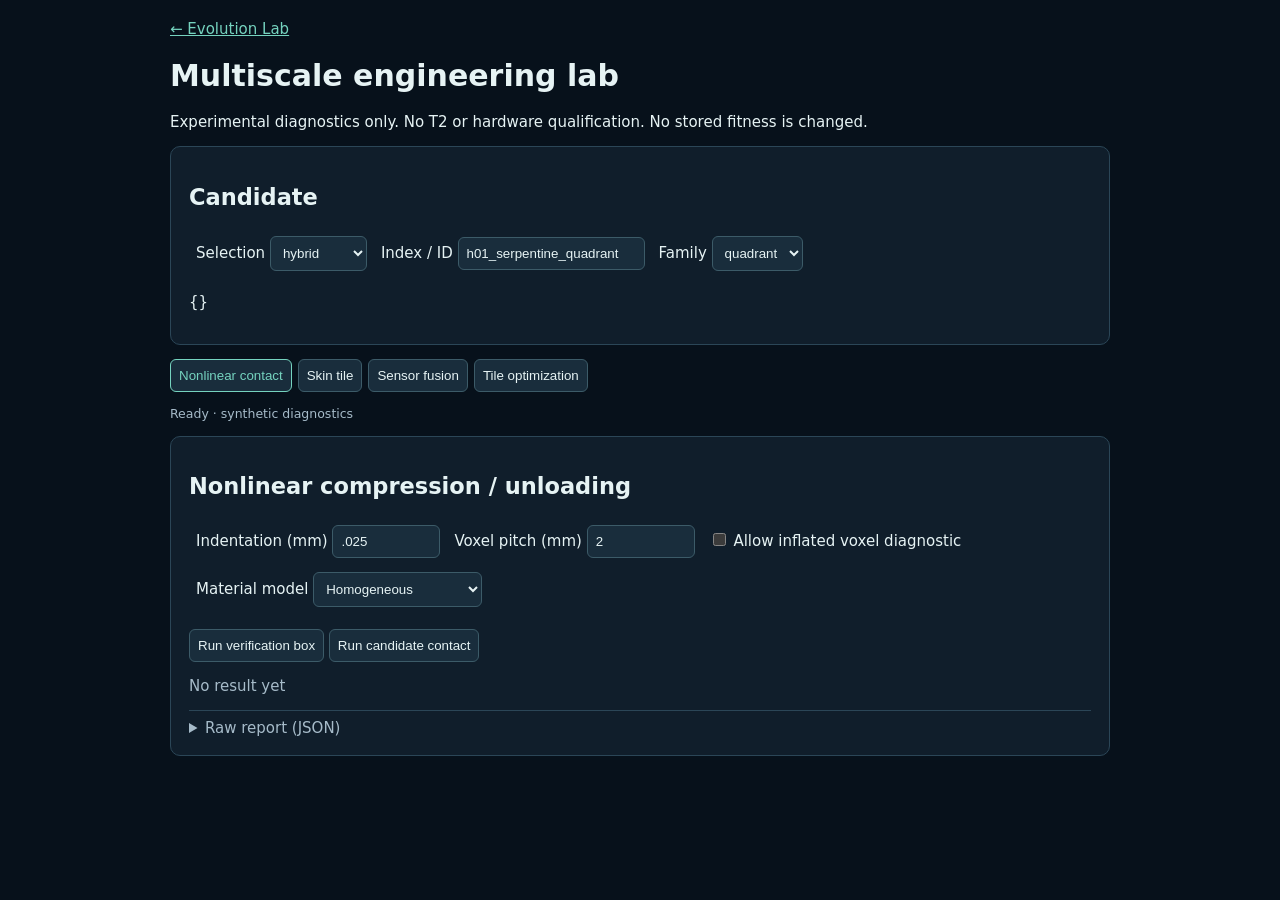
<file: neuroskin_v30/lab.html>
<!doctype html><html lang="en"><meta charset="utf-8"><meta name="viewport" content="width=device-width,initial-scale=1"><title>NeuroSkin · Multiscale lab</title>
<script src="/static/plotly.min.js"></script><script src="/static/lab_visuals.js"></script><script src="/static/skin_patch_visual.js"></script><style>html{background:#07111b;color-scheme:dark}html.embedded-root{background:#101e2b}body{display:flow-root;box-sizing:border-box;font:15px system-ui;background:#07111b;color:#e6f3f4;max-width:980px;margin:auto;padding:20px}a{color:#75d3bf}section{border:1px solid #2b4657;background:#101e2b;border-radius:10px;padding:18px;margin:14px 0}label{display:inline-block;margin:7px}input,select,button{background:#192d3c;color:inherit;border:1px solid #3c5b68;border-radius:6px;padding:8px}input[type=number]{width:90px}button{cursor:pointer}button:disabled{opacity:.5}pre{white-space:pre-wrap;overflow-wrap:anywhere;max-height:350px;overflow:auto}#maps{display:flex;flex-wrap:wrap;gap:14px}.map{display:grid;gap:3px}.cell{min-width:40px;padding:7px;text-align:center;border-radius:4px;font-size:12px;color:#e6f3f4}small{color:#a6bbc9}[hidden]{display:none!important}#labTabs{display:flex;flex-wrap:wrap;gap:6px;margin:12px 0}#labTabs button[aria-selected=true]{border-color:#75d3bf;color:#75d3bf}.embedded{max-width:none;margin:0;padding:0;background:#101e2b}.embedded>#backToEvolution,.embedded>h1,.embedded>p{display:none}.embedded section{margin:8px 0}.embedded pre{max-height:420px}.embedded #maps{overflow:auto}button:focus-visible{outline:2px solid #75d3bf;outline-offset:2px}.lab-metrics{display:grid;grid-template-columns:repeat(auto-fit,minmax(150px,1fr));gap:8px;margin:12px 0}.lab-metrics:empty{display:none}.lab-metric{background:#192d3c;padding:10px;border-radius:7px;display:grid;gap:4px;min-width:0}.lab-metric strong{color:#75d3bf;font-size:17px;overflow-wrap:anywhere}.lab-table{grid-column:1/-1;width:100%;border-collapse:collapse;font-size:12px}.lab-table th,.lab-table td{border-bottom:1px solid #2b4657;padding:8px;text-align:right}.lab-table th:first-child,.lab-table td:first-child{text-align:left}.lab-status,.lab-activity{color:#a6bbc9}.lab-raw{border-top:1px solid #2b4657;padding-top:8px;margin-top:8px}.lab-raw summary{color:#a6bbc9;cursor:pointer}@media(max-width:620px){.lab-table{display:block;overflow:auto;white-space:nowrap}.lab-metrics{grid-template-columns:repeat(auto-fit,minmax(125px,1fr))}} .lab-visuals{display:grid;grid-template-columns:repeat(2,minmax(0,1fr));gap:8px;margin:10px 0}.lab-visuals[hidden]{display:none!important}.lab-visual-plot{height:340px;min-width:0}.lab-visuals .lab-visual-controls,.lab-visuals .lab-visual-note{grid-column:1/-1}.lab-visual-controls{display:flex;flex-wrap:wrap;gap:6px;align-items:center}.lab-visual-wide{grid-column:1/-1;height:420px}@media(max-width:720px){.lab-visuals{grid-template-columns:1fr}.lab-visual-plot,.lab-visual-wide{height:300px}}.skin-patch-plot{height:540px;min-height:320px;max-height:1400px;resize:vertical;overflow:hidden;border-bottom:3px solid #3c5b68}#optGridSizes{border:1px solid #2b4657;border-radius:6px;margin:10px 0}#skinPatchDesign{max-width:100%}</style>
<a id="backToEvolution" href="/">← Evolution Lab</a><h1>Multiscale engineering lab</h1><p>Experimental diagnostics only. No T2 or hardware qualification. No stored fitness is changed.</p>
<section><h2>Candidate</h2><label>Selection <select id="selection"><option>hybrid</option><option>seed</option><option value="user_best">user_best</option><option>best</option><option>id</option><option>family</option><option>gallery</option></select></label><label>Index / ID <input id="index" value="h01_serpentine_quadrant"></label><label>Family <select id="family"><option>quadrant</option><option>crown</option><option>chiral</option></select></label><p id="context"></p></section>
<section><h2>Nonlinear compression / unloading</h2><label>Indentation (mm) <input id="indent" type="number" min=".001" max=".25" step=".005" value=".025"></label><label>Voxel pitch (mm) <input id="meshPitch" type="number" min=".5" max="2.5" step=".25" value="2"></label><label><input id="allow" type="checkbox"> Allow inflated voxel diagnostic</label><label>Material model <select id="materialModel"><option value="homogeneous">Homogeneous</option><option value="stiff_plates">Two bonded materials</option></select></label><span id="materialSettings" hidden><label>Second material E (MPa) <input id="secondE" type="number" value="10" min=".01" max="1000" step=".1"></label></span><p><button id="box">Run verification box</button> <button id="candidate">Run candidate contact</button></p><pre id="fem">No result yet</pre></section>
<section><h2>Tile response and grid reconstruction (T0)</h2><label>Size <select id="size"><option>3</option><option>5</option><option>7</option></select></label><label>Pitch (mm) <input id="pitch" type="number" value="20" min="1" max="100"></label><label>Membrane model <select id="membraneModel"><option value="spring">Fast scalar springs</option><option value="tensioned_q1">Pretensioned Q1 membrane</option><option value="nonlinear_coupled">Nonlinear membrane + 3D substrate</option></select></label><span id="springSettings"><label>Coupling (N/mm) <input id="coupling" type="number" value=".2" min="0" step=".05"></label></span><span id="membraneSettings" hidden><label>Pretension (N/mm) <input id="pretension" type="number" value=".2" min=".001" max="20" step=".05"></label><label>Cells per pitch <select id="membraneSubdivisions"><option>4</option><option>8</option></select></label></span><span id="nonlinearTileSettings" hidden><label>In-plane kinematics <select id="membraneKinematics"><option value="relaxed_inplane" selected>Relaxed interior, fixed perimeter</option><option value="fixed_inplane">Fixed everywhere (reference)</option></select></label><label>Membrane E (MPa) <input id="membraneE" type="number" value="2" min=".01" max="100" step=".1"></label><label>Membrane thickness (mm) <input id="membraneThickness" type="number" value=".5" min=".01" max="5" step=".1"></label><label>Substrate E (MPa) <input id="substrateE" type="number" value="1" min=".01" max="1000" step=".1"></label><label>Substrate thickness (mm) <input id="substrateThickness" type="number" value="4" min=".1" max="20" step=".1"></label></span><label>Noise (N RMS) <input id="noise" type="number" value=".001" min="0" step=".001"></label><p>Contacts (mm, N); coordinates originate at the first taxel centre.</p><div id="contacts"></div><button id="add">Add contact</button> <button id="tile">Solve tile</button><div id="maps"></div><pre id="tileResult">No result yet</pre></section>
<section><h2>Sensor fusion — matched readout ablation (T0)</h2><p>Compare static, intermediate-stage and wired PVDF outputs at a known excitation frequency. No change to stored fitness.</p><label>Contact grid <select id="fusionGrid"><option value="3">3 × 3</option><option value="5">5 × 5</option></select></label><label>Frequency <select id="fusionFrequency"><option value="0">DC (0 Hz)</option><option value="2">2 Hz</option><option value="25" selected>25 Hz</option><option value="150">150 Hz</option></select></label><button id="fusion">Compare readouts</button><pre id="fusionResult">No result yet</pre></section>
<section><h2>Multiscale skin optimization (T0)</h2><p>Fixed physical patch, common contacts, linear screen followed by nonlinear 3D-substrate refinement. No automatic champion promotion.</p><label>Patch side (mm) <input id="optSide" type="number" value="160" min="60" max="300"></label><label>Finalists <select id="optFinalists"><option>1</option><option selected>2</option><option>3</option></select></label><label>CPU workers <select id="optWorkers"><option>1</option><option selected>2</option><option>3</option><option>4</option></select></label><label><input id="optLibrary" type="checkbox" checked> Include 2 reference hybrids</label><fieldset id="optGridSizes"><legend>Sensor grids to optimize</legend><label><input type="checkbox" value="3" checked>3 × 3</label><label><input type="checkbox" value="5" checked>5 × 5</label><label><input type="checkbox" value="7" checked>7 × 7</label></fieldset><p>Search selected grids; pretension 0.1/0.3/1 N/mm; substrate depth 2/4 mm. Uses current membrane E, thickness, substrate E and noise controls from Skin tile.</p><button id="optimizeTile">Optimize patch</button><pre id="optimizationResult">No result yet</pre></section>
<script>
'use strict';const $=id=>document.getElementById(id), q=new URLSearchParams(location.search);for(const key of ['selection','index','family'])if(q.has(key))$(key).value=q.get(key);
const context={};for(const key of ['run_id','generation','piezo_count_override','piezo_wiring_override','expected_live_run_id','expected_candidate_id'])if(q.has(key))context[key]=['run_id','expected_live_run_id','expected_candidate_id'].includes(key)?q.get(key):Number(q.get(key));$('context').textContent=JSON.stringify(context);for(const key of ['selection','index','family'])$(key).onchange=()=>{for(const k of Object.keys(context))delete context[k];$('context').textContent='Live candidate selection';};
function selection(){return {...context,selection:$('selection').value,index:$('index').value,family:$('family').value};}function num(id){return Number($(id).value);}
let labBusy=false;
function makeNode(tag,text,cls){const n=document.createElement(tag);if(text)n.textContent=text;if(cls)n.className=cls;return n;}
function activity(text,busy){labBusy=busy;const n=$('labActivity');if(n)n.textContent=text;if(window.parent!==window&&q.get('embedded')==='1')parent.postMessage({type:'neuroskin:lab-busy',busy},location.origin);}
async function post(path,payload,out,render){if(labBusy)return;const controls=[...document.querySelectorAll('button,input,select')].filter(n=>!n.disabled&&!n.closest('#labTabs'));controls.forEach(b=>b.disabled=true);const ui=labOutputs.get(out.id);ui.summary.replaceChildren();ui.result=null;renderLabVisual();ui.status.textContent='Computing…';out.textContent='Computing…';activity('Computing '+path+'…',true);try{const r=await fetch('/api/v30/'+path,{method:'POST',headers:{'Content-Type':'application/json'},body:JSON.stringify(payload)}),d=await r.json();if(!r.ok)throw Error(typeof d.detail==='string'?d.detail:JSON.stringify(d.detail));out.textContent=JSON.stringify(d,null,2);renderSummary(path,d,ui.summary);ui.status.textContent='Completed · diagnostic only';if(render)render(d);ui.result=d;renderLabVisual();if(embedded)parent.postMessage({type:'neuroskin:lab-report',result:d},location.origin);activity('Completed '+path,false);}catch(e){ui.status.textContent='Error: '+e.message;out.textContent='Error: '+e.message;activity('Request failed',false);}finally{controls.forEach(b=>b.disabled=false);activity($('labActivity').textContent,false);}}
$('materialModel').onchange=()=>{$('materialSettings').hidden=$('materialModel').value==='homogeneous';};
$('box').onclick=()=>post('nonlinear/contact-box',{indentation_mm:num('indent'),layered:$('materialModel').value==='stiff_plates',second_young_MPa:num('secondE')},$('fem'));$('candidate').onclick=()=>post('nonlinear/candidate',{...selection(),indentation_mm:num('indent'),pitch_mm:num('meshPitch'),allow_inflated_geometry:$('allow').checked,material_model:$('materialModel').value,plate_young_MPa:num('secondE')},$('fem'));
$('fusion').onclick=()=>post('fusion',{...selection(),grid:num('fusionGrid'),frequency_hz:num('fusionFrequency')},$('fusionResult'));
function addContact(x=20,y=20,f=.1){if($('contacts').children.length>=8)return;const row=document.createElement('div');for(const [title,v] of [['X',x],['Y',y],['Force',f]]){const l=document.createElement('label'),i=document.createElement('input');l.textContent=title+' ';i.type='number';i.step='any';i.value=v;l.append(i);row.append(l);}const b=document.createElement('button');b.textContent='Remove';b.onclick=()=>row.remove();row.append(b);$('contacts').append(row);}addContact();$('add').onclick=()=>addContact();
function renderMaps(d){$('maps').replaceChildren();const max=Math.max(1e-12,...[...d.load_grid_N.flat(),...d.reaction_N.flat(),...d.reconstructed_load_N.flat()].map(Math.abs));for(const [title,grid] of [['Applied load',d.load_grid_N],['Taxel reactions',d.reaction_N],['Reconstructed grid',d.reconstructed_load_N]]){const panel=document.createElement('div'),h=document.createElement('h3'),map=document.createElement('div');h.textContent=title+' [N]';map.className='map';map.style.gridTemplateColumns='repeat('+grid.length+',1fr)';for(const val of grid.flat()){const cell=document.createElement('div');cell.className='cell';cell.style.background='rgba('+(val<0?'88,139,220':'68,180,158')+','+(.10+.8*Math.abs(val)/max)+')';cell.textContent=val.toFixed(3);map.append(cell);}panel.append(h,map);$('maps').append(panel);}}
$('membraneModel').onchange=()=>{$('springSettings').hidden=$('membraneModel').value!=='spring';$('membraneSettings').hidden=$('membraneModel').value==='spring';$('nonlinearTileSettings').hidden=$('membraneModel').value!=='nonlinear_coupled';};
$('tile').onclick=()=>{const contacts=[...$('contacts').children].map(r=>{const [x_mm,y_mm,force_N]=[...r.querySelectorAll('input')].map(i=>Number(i.value));return{x_mm,y_mm,force_N};});$('maps').replaceChildren();post($('membraneModel').value==='nonlinear_coupled'?'tile/nonlinear':'tile',{...selection(),size:num('size'),pitch_mm:num('pitch'),coupling_N_mm:num('coupling'),membrane_model:$('membraneModel').value,pretension_N_mm:num('pretension'),membrane_subdivisions:num('membraneSubdivisions'),membrane_kinematics:$('membraneKinematics').value,membrane_young_MPa:num('membraneE'),membrane_thickness_mm:num('membraneThickness'),substrate_young_MPa:num('substrateE'),substrate_thickness_mm:num('substrateThickness'),noise_N:num('noise'),contacts},$('tileResult'),renderMaps);};

$('optimizeTile').onclick=()=>post('tile/optimize',{...selection(),sizes:[...document.querySelectorAll('#optGridSizes input:checked')].map(n=>Number(n.value)),patch_side_mm:num('optSide'),finalists:num('optFinalists'),compute_workers:num('optWorkers'),include_library:$('optLibrary').checked,membrane_young_MPa:num('membraneE'),membrane_thickness_mm:num('membraneThickness'),substrate_young_MPa:num('substrateE'),noise_N:num('noise')},$('optimizationResult'));
const labOutputs=new Map();let labVisible=true,visualDraw=Promise.resolve(),visualRevision=0;
const labVisuals=window.NeuroLabVisuals;
for(const id of ['fem','tileResult','fusionResult','optimizationResult']){const pre=$(id),status=makeNode('p','No result yet','lab-status'),summary=makeNode('div','','lab-metrics'),raw=makeNode('details','','lab-raw');status.setAttribute('role','status');raw.append(makeNode('summary','Raw report (JSON)'));pre.before(status,summary,raw);raw.append(pre);const visual=makeNode('div','','lab-visuals');visual.id=id+'Visual';visual.hidden=true;summary.after(visual);labOutputs.set(id,{status,summary,visual,result:null,stage:2,scale:1,field:'material'});}
function renderLabVisual(){
  const rev=++visualRevision;
  visualDraw=visualDraw.catch(()=>{}).then(async()=>{
    if(rev!==visualRevision)return;
    const ids=['fem','tileResult','fusionResult','optimizationResult'];
    for(const [i,id] of ids.entries()){
      const ui=labOutputs.get(id),v=ui.visual,d=ui.result;
      ui.patchObserver?.disconnect();
      for(const plot of v.querySelectorAll('.js-plotly-plot'))Plotly.purge(plot);
      v.replaceChildren();v.hidden=!labVisible||i!==activeLab||!d;
      if(v.hidden)continue;
      try{
        const append=async(spec,wide=false)=>{const div=makeNode('div','','lab-visual-plot'+(wide?' lab-visual-wide':''));v.append(div);await Plotly.react(div,spec.traces,spec.layout,labVisuals.config);};
        if(id==='fem'&&d.contact_fields){
          const bar=makeNode('div','','lab-visual-controls'),stage=makeNode('select'),scale=makeNode('select');
          stage.id='contactVisualStage';stage.setAttribute('aria-label','Contact stage');
          d.stages.forEach((s,j)=>stage.append(new Option('Step '+(j+1)+' · '+s.indentation_mm+' mm',j)));
          stage.value=String(ui.stage);stage.onchange=()=>{ui.stage=Number(stage.value);renderLabVisual();};
          for(const s of [1,5,10,20])scale.append(new Option(s+'× deformation',s));
          scale.value=String(ui.scale);scale.onchange=()=>{ui.scale=Number(scale.value);renderLabVisual();};
          const field=makeNode('select');field.setAttribute('aria-label','Nonlinear field');for(const [k,v] of [['material','Material regions'],['stress','Cauchy von Mises [MPa]'],['J','Volume ratio J']])field.append(new Option(v,k));field.value=ui.field;field.onchange=()=>{ui.field=field.value;renderLabVisual();};
          bar.append(stage,scale,field,makeNode('small','Ghost: reference; indenter shown only at true scale. Field scale shared across stages.'));v.append(bar);
          await append(labVisuals.contact(d,ui.stage,ui.scale,ui.field));await append(labVisuals.contactCurve(d));
        }else if(id==='tileResult'){await append(labVisuals.tile(d),true);}
        else if(id==='fusionResult'){await append(labVisuals.fusion(d),true);}
        else if(id==='optimizationResult'){await append(labVisuals.optimization(d),true);await renderSkinPatch(ui,d,v);}
      }catch(e){v.append(makeNode('small','Visualization unavailable: '+e.message,'lab-visual-note'));}
    }
  });
}

async function renderSkinPatch(ui,d,container){
 const patches=d.skin_patches||[];
 if(!patches.length){container.append(makeNode('small','No skin geometry fits this computed result. '+(d.skin_preview_errors||[]).map(e=>e.reason).join('; '),'lab-visual-note'));return;}
 const sizes=[...new Set(patches.map(p=>p.size))].sort((a,b)=>a-b);
 if(!sizes.includes(ui.patchSize))ui.patchSize=sizes[0];
 let choices=patches.filter(p=>p.size===ui.patchSize);
 if(!choices.some(p=>p.key===ui.patchKey))ui.patchKey=d.recommended_skin_patches[String(ui.patchSize)]||choices[0].key;
 const selected=choices.find(p=>p.key===ui.patchKey);
 const bar=makeNode('div','','lab-visual-controls'),size=makeNode('select'),design=makeNode('select');
 size.id='skinPatchSize';size.setAttribute('aria-label','3D skin sensor grid');for(const n of sizes)size.append(new Option(n+' \u00d7 '+n+' \u00b7 '+(n*n)+' sensors',String(n)));size.value=String(ui.patchSize);
 size.onchange=()=>{ui.patchSize=Number(size.value);ui.patchKey=null;ui.patchSensor=null;renderLabVisual();};
 design.id='skinPatchDesign';design.setAttribute('aria-label','Computed skin design');
 for(const p of choices)design.append(new Option((p.fidelity==='refined'?'Refined':'Screening')+' \u00b7 '+p.design_id+' \u00b7 '+p.receptor_id+(p.diagnostic_screen_pass?' \u00b7 pass':' \u00b7 not eligible'),p.key));
 design.value=ui.patchKey;design.onchange=()=>{ui.patchKey=design.value;ui.patchSensor=null;renderLabVisual();};bar.append(size,design);
 for(const [id,text,key] of [['skinPatchMembrane','Membrane','patchMembrane'],['skinPatchPVDF','PVDF films','patchPVDF']]){const label=makeNode('label'),check=makeNode('input');check.type='checkbox';check.id=id;check.checked=ui[key]!==false;check.onchange=()=>{ui[key]=check.checked;renderLabVisual();};label.append(check,document.createTextNode(' '+text));bar.append(label);}
 container.append(bar);
 const note=makeNode('p','','lab-visual-note');note.id='skinPatchStatus';
 const best=d.recommended_skin_patches[String(ui.patchSize)]===ui.patchKey;
 note.textContent=(best?'Best computed candidate for this grid. ':'Computed alternative. ')+(selected.fidelity==='refined'?'Nonlinear refinement':'Screening only, not refined')+' \u00b7 pitch '+selected.pitch_mm.toFixed(3)+' mm \u00b7 clearance '+selected.minimum_xy_clearance_mm.toFixed(3)+' mm \u00b7 '+(selected.diagnostic_screen_pass?'diagnostic screen passed':'diagnostic screen not passed')+'. Nominal assembly, not a solved deformation field or fabrication-qualified skin.';
 container.append(note);
 const plot=makeNode('div','','lab-visual-plot lab-visual-wide skin-patch-plot');plot.id='skinPatchPlot';container.append(plot);
 const spec=window.NeuroSkinPatch.patch(d,ui.patchKey,{membrane:ui.patchMembrane!==false,pvdf:ui.patchPVDF!==false,selected:ui.patchSensor});
 await Plotly.react(plot,spec.traces,spec.layout,labVisuals.config);
 const selection=makeNode('small','Click a sensor position to inspect its location.','lab-visual-note');selection.id='skinPatchSelection';container.append(selection);
 plot.on('plotly_click',event=>{const id=event.points?.[0]?.customdata,placement=selected.placements.find(p=>p.id===id);if(!placement)return;ui.patchSensor=id;selection.textContent=id+' \u00b7 X '+placement.position_mm[0].toFixed(3)+' mm \u00b7 Y '+placement.position_mm[1].toFixed(3)+' mm \u00b7 '+selected.receptor_id;const index=plot.data.findIndex(t=>t.name==='Sensor positions');Plotly.restyle(plot,{'marker.color':[selected.placements.map(p=>p.id===id?'#ff836c':'#f3f8f8')],'marker.size':[selected.placements.map(p=>p.id===id?7:3)]},[index]);});
 ui.patchObserver=new ResizeObserver(()=>{if(plot.getClientRects().length&&plot._fullLayout)Plotly.Plots.resize(plot);});ui.patchObserver.observe(plot);
}

function renderSummary(path,d,root){
 const fmt=(n,digits=3)=>Number.isFinite(n)?Number(n).toFixed(digits):'—';
 const add=(name,value,note)=>{const card=makeNode('div','','lab-metric');card.append(makeNode('small',name),makeNode('strong',value));if(note)card.append(makeNode('small',note));root.append(card);};
 if(path.startsWith('nonlinear/')){
  const stages=d.stages||[],peak=Math.max(0,...stages.map(s=>s.contact_force_N||0));
  add('Materials',String(d.materials?.length??1),'Perfectly bonded elastic regions');
  add('Mesh',String(d.mesh?.tetrahedra??'—')+' TET4',d.inflated_features?d.inflated_features+' inflated members':'Reference or resolved geometry');
  add('Peak contact force',fmt(peak,5)+' N');add('Force balance error',fmt(Math.max(0,...stages.map(s=>s.vertical_balance_error_N||0)),8)+' N');
  add('Residual displacement',fmt(stages.at(-1)?.displacement_max_mm,8)+' mm','After elastic unloading');
 }else if(path==='tile'||path==='tile/nonlinear'){
  add('Total applied load',fmt(d.load_grid_N.flat().reduce((a,b)=>a+b,0),4)+' N');add('Force balance error',fmt(d.force_balance_error_N,8)+' N');
  add('Grid reconstruction RMSE',fmt(1000*d.reconstruction_grid_rmse_N,3)+' mN',d.membrane_surface?'Taxel-center inverse basis':'Matched-model inverse');add('Transfer condition',fmt(d.transfer_condition,2));
  if(d.substrate){add('Substrate mesh',String(d.substrate.mesh.tetrahedra)+' TET4');add('Substrate energy',fmt(d.substrate_energy_Nmm*1000,4)+' µJ');add('Substrate strain',fmt(d.substrate.max_abs_principal_strain,4),d.substrate.small_strain_screen?'Within assumed linear strain screen':'Outside assumed linear strain screen');add('Membrane stretch energy',fmt(d.membrane_stretch_energy_Nmm*1000,4)+' µJ');if(Number.isFinite(d.inplane_displacement_max_mm))add('In-plane displacement',fmt(d.inplane_displacement_max_mm,5)+' mm','Fixed perimeter');add('Moderate slope screen',d.moderate_slope_screen?'Within 0.5':'Outside 0.5');}
  if(d.membrane_surface){add('Membrane mesh',String(d.membrane_surface.node_count)+' nodes');add('Membrane energy',fmt(d.membrane_energy_Nmm*1000,4)+' µJ');add('Energy balance',fmt(d.energy_balance_error_Nmm,9)+' N mm');add('Maximum slope',fmt(d.maximum_membrane_slope,4),d.small_slope_screen?'Within assumed 0.1 small-slope screen':'Outside assumed 0.1 small-slope screen; refine model');add('Minimum bonded reaction',fmt(d.minimum_reaction_N,5)+' N','Negative = tensile reaction, not unilateral contact');}
 }else if(path==='tile/optimize'){
  add('Screened',String(d.screening.length),d.screening_pass_count+' diagnostic passes');add('Refined',String(d.refined.length),d.refined_pareto_ids.length+' eligible Pareto designs');add('Excluded',String(d.excluded.length),'Conservative clearance');add('CPU workers',String(d.workers));
  const table=makeNode('table','','lab-table'),head=makeNode('tr');for(const col of ['Refined design','Receptor','Grid','T [N/mm]','Depth [mm]','Force RMSE [mN]','Position MAE [mm]','Power [mW]','Holdout position [mm]','Holdout force [mN]','Status'])head.append(makeNode('th',col));table.append(head);
  for(const r of d.refined){const tr=makeNode('tr');for(const v of [r.id,r.receptor.id,r.size+'×'+r.size,r.pretension_N_mm,r.substrate_thickness_mm,fmt(1000*r.metrics?.force_rmse_N,2),fmt(r.metrics?.position_mae_mm,2),fmt(r.metrics?.power_mW,2),fmt(r.holdout_metrics?.position_mae_mm,2),fmt(1000*r.holdout_metrics?.force_rmse_N,2),r.failed?'Failed':d.refined_pareto_ids.includes(r.id)?'Pareto':r.diagnostic_screen_pass?'Pass':'Not eligible'])tr.append(makeNode('td',String(v)));table.append(tr);}root.append(table);
 }else if(path==='fusion'){
  const table=makeNode('table','','lab-table'),head=makeNode('tr');for(const col of ['Readout','Channels','Force RMSE [mN]','Position MAE [mm]','False positives'])head.append(makeNode('th',col));table.append(head);
  for(const [name,m] of Object.entries(d.models||{})){const tr=makeNode('tr');for(const v of [name.replaceAll('_',' '),String(m.channels),fmt(1000*m.force_rmse_norm_N,2),fmt(m.position_mae_mm),fmt(100*m.false_positive_fraction_assumed,1)+'%'])tr.append(makeNode('td',v));table.append(tr);}root.append(table);
  add('Assumed PVDF clipping',fmt(100*d.pvdf_saturated_sample_fraction_assumed,1)+'%','Ideal ADC ±1.65 V');
  if(d.feedback_study){const f=d.feedback_study;add('Feedback study',fmt(f.selected_feedback_pF,1)+' pF','Validation-selected, not applied');add('Held-out clipping',fmt(100*f.test_saturated_fraction,1)+'%','Ideal gain model');add('Feedback resistance',fmt(f.required_feedback_resistance_Gohm_assumed,2)+' GΩ','Ideal RC only');}
 }
}
const embedded=q.get('embedded')==='1'&&window.parent!==window;
const sections=[...document.querySelectorAll('section')];
const tabNames=['Nonlinear contact','Skin tile','Sensor fusion','Tile optimization'];
const nav=document.createElement('nav');nav.id='labTabs';nav.setAttribute('role','tablist');nav.setAttribute('aria-label','Multiscale experiments');
const labActivity=makeNode('small','Ready · synthetic diagnostics','lab-activity');labActivity.id='labActivity';labActivity.setAttribute('role','status');sections[1].before(nav,labActivity);
let activeLab=0;
function showLab(i){activeLab=i;sections.slice(1).forEach((s,j)=>{s.hidden=i!==j;const b=nav.children[j];b.setAttribute('aria-selected',String(i===j));b.tabIndex=i===j?0:-1;});renderLabVisual();}
tabNames.forEach((name,i)=>{const b=document.createElement('button');b.type='button';b.textContent=name;b.id='lab-tab-'+i;b.setAttribute('role','tab');sections[i+1].id='lab-panel-'+i;sections[i+1].setAttribute('role','tabpanel');sections[i+1].setAttribute('aria-labelledby',b.id);b.setAttribute('aria-controls',sections[i+1].id);b.onclick=()=>showLab(i);nav.append(b);});
nav.addEventListener('keydown',e=>{if(!['ArrowLeft','ArrowRight','Home','End'].includes(e.key))return;e.preventDefault();showLab(e.key==='Home'?0:e.key==='End'?tabNames.length-1:(activeLab+(e.key==='ArrowRight'?1:tabNames.length-1))%tabNames.length);nav.children[activeLab].focus();});showLab(0);
if(embedded){document.documentElement.classList.add('embedded-root');document.body.classList.add('embedded');sections[0].hidden=true;for(const key of ['selection','index','family'])$(key).disabled=true;
 const reportHeight=()=>parent.postMessage({type:'neuroskin:lab-height',height:Math.ceil(document.body.getBoundingClientRect().height)},location.origin);
 window.addEventListener('message',e=>{if(e.origin===location.origin&&e.source===parent&&e.data?.type==='neuroskin:lab-visible'&&typeof e.data.visible==='boolean'){labVisible=e.data.visible;renderLabVisual();}});
 new ResizeObserver(reportHeight).observe(document.body);reportHeight();}
</script></html>
</file>
